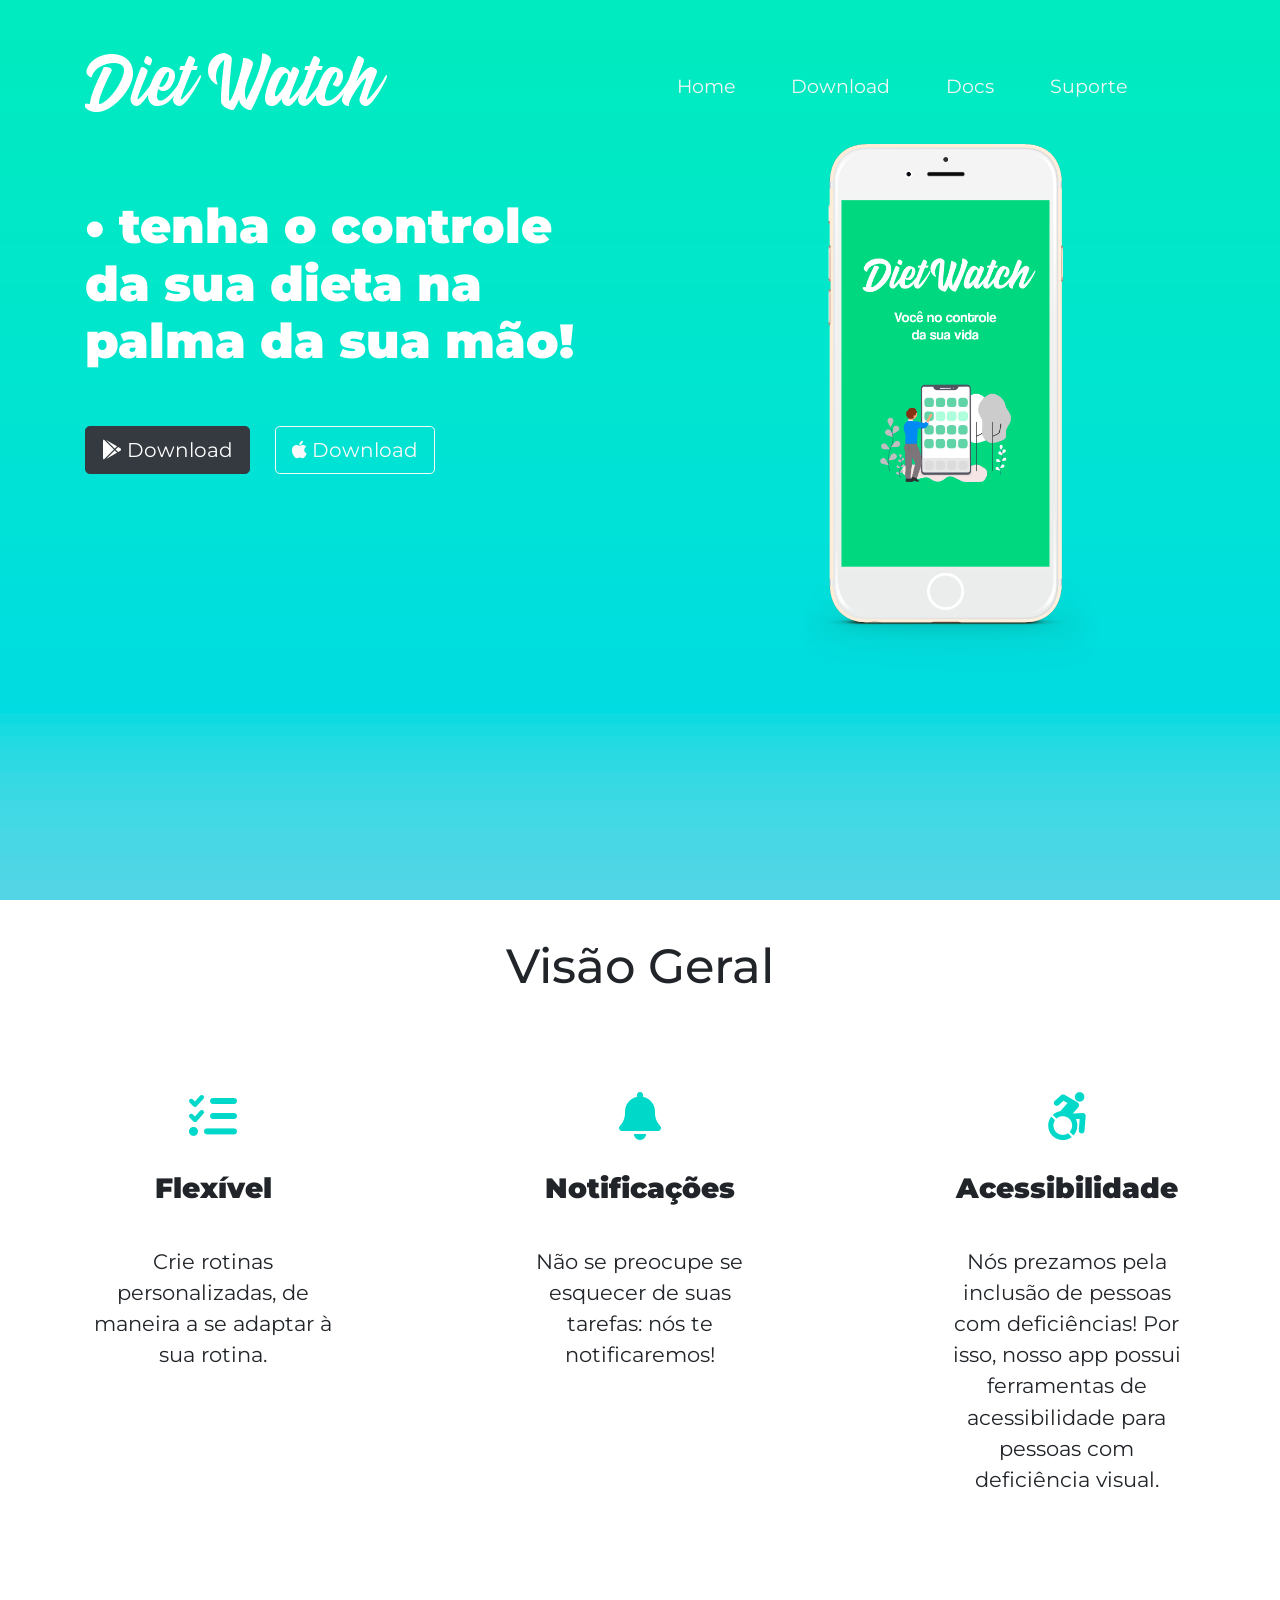
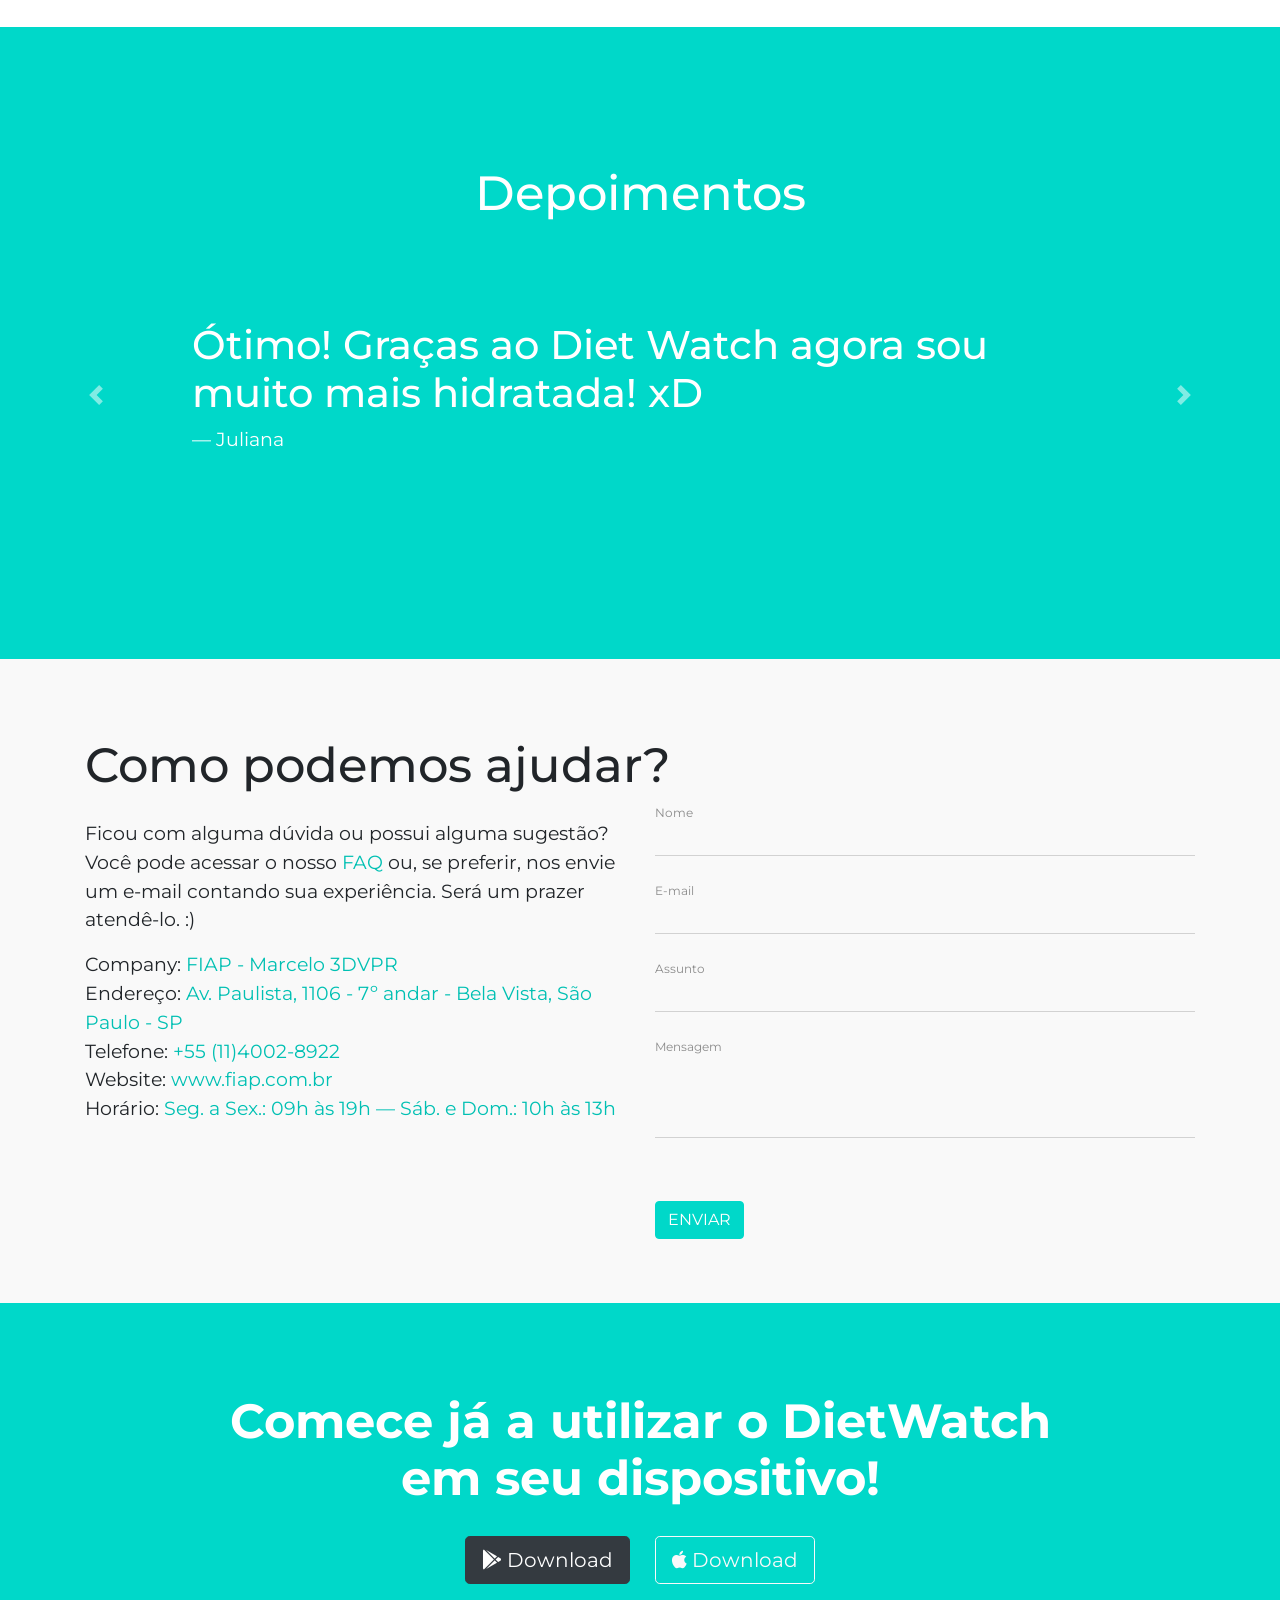
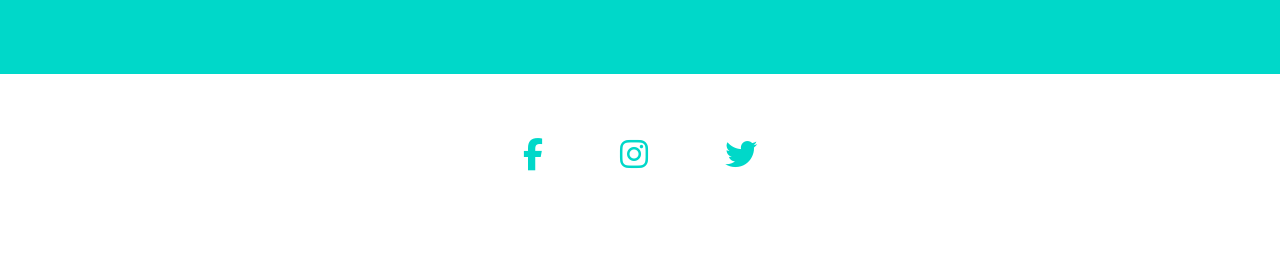
<file: index.html>
<link href="//maxcdn.bootstrapcdn.com/bootstrap/4.1.1/css/bootstrap.min.css" rel="stylesheet" id="bootstrap-css">
<script src="//maxcdn.bootstrapcdn.com/bootstrap/4.1.1/js/bootstrap.min.js"></script>
<script src="//cdnjs.cloudflare.com/ajax/libs/jquery/3.2.1/jquery.min.js"></script>

<!--##########################-->

<!DOCTYPE html>
<html lang="pt-br">
<head>

  <meta charset="UTF-8" />
  <!-- Responsive Meta Tag -->
  <meta name="viewport" content="width=device-width, initial-scale=1.0" />
  <meta http-equiv="X-UA-Compatible" content="ie=edge" />
  <!-- Favicon -->
  <link rel="icon" type="image/x-icon" href="./assets/img/favicon.png">
  <title>Diet Watch | Home</title>
  <!-- Google Font -->
  <link href="https://fonts.googleapis.com/css?family=Montserrat:400,500,900" rel="stylesheet">
  <!-- Font Awesome -->
  <link rel="stylesheet" href="https://use.fontawesome.com/releases/v5.6.3/css/all.css" integrity="sha384-UHRtZLI+pbxtHCWp1t77Bi1L4ZtiqrqD80Kn4Z8NTSRyMA2Fd33n5dQ8lWUE00s/" crossorigin="anonymous">
  <link rel="stylesheet" href="https://cdnjs.cloudflare.com/ajax/libs/font-awesome/6.1.1/css/all.min.css" integrity="sha512-KfkfwYDsLkIlwQp6LFnl8zNdLGxu9YAA1QvwINks4PhcElQSvqcyVLLD9aMhXd13uQjoXtEKNosOWaZqXgel0g==" crossorigin="anonymous" referrerpolicy="no-referrer" />
  <!-- Bootstrap CDN and external CSS -->
  <link rel="stylesheet" href="https://stackpath.bootstrapcdn.com/bootstrap/4.2.1/css/bootstrap.min.css" integrity="sha384-GJzZqFGwb1QTTN6wy59ffF1BuGJpLSa9DkKMp0DgiMDm4iYMj70gZWKYbI706tWS" crossorigin="anonymous">
  <!-- CSS -->
  <link rel="stylesheet" type="text/css" href="./assets/css/style.css">
  <!-- JS -->
  <script src="./assets/js/app.js"></script>
</head>
<body>

  <!-- Main  -->
  <section id="main">

    <div class="container">
      <!-- Navbar  -->
      <div class="menu-icon">
        <i class="fa fa-bars fa-2x"></i>
     </div>
      <nav class="navbar navbar-expand-md navbar-dark bg-transparent pt-5">
        <a href="#" class="navbar-brand logo">Diet Watch</a>

        <button class="navbar-toggler" type="button" data-toggle="collapse" data-target="#navbarNav" aria-controls="navbarNav" aria-expanded="false" aria-label="toggle navigation">
          <span class="navbar-toggler-icon"></span>
        </button>

        <div class="collapse navbar-collapse" id="navbarNav">
          <ul class="navbar-nav ml-auto">
            <li class="nav-item">
              <a href="#main" class="nav-link">Home</a>
            </li>
            <li class="nav-item">
              <a href="#cta" class="nav-link">Download</a>
            </li>
            <li class="nav-item">
              <a href="/docs" class="nav-link">Docs</a>
            </li>
            <li class="nav-item">
              <a href="#support" class="nav-link">Suporte</a>
            </li>
          </ul>
        </div>

      </nav>
    </div>

    <div class="container">
      <div class="row header-main">

        <div class="col-md-6">
          <h1 class="header-info"> • tenha o controle da sua dieta na palma da sua mão!</h1>
          <button class="btn btn-dark btn-lg btn-space"><i class="fa-brands fa-google-play"></i></i> Download</button>
          <button class="btn btn-outline-light btn-lg btn-space"><i class="fa-brands fa-apple"></i> Download</button>
        </div>

        <div class="col-md-6 text-center">
          <img src="./assets/img/phone-mock.png" class="ml-5 iphone-mock" width= "300" alt="Phone-Image">
        </div>

      </div>
    </div>

  </section>

  <!-- Overview Section -->
  <section id="overview">
    <h2 class="text-center section-title">Visão Geral</h2>

    <div class="container-fluid">
      <div class="row overview-row">

        <div class="col-md-4 text-center">
          <i class="fa-solid fa-list-check overview-icon"></i>
          <h3 class="overview-header">Flexível</h3>
          <p class="info-width mx-auto">Crie rotinas personalizadas, de maneira a se adaptar à sua rotina.</p>
        </div>

        <div class="col-md-4 text-center">
          <i class="fa-solid fa-bell overview-icon"></i>
          <h3 class="overview-header">Notificações</h3>
          <p class="info-width mx-auto">Não se preocupe se esquecer de suas tarefas: nós te notificaremos!</p>
        </div>

        <div class="col-md-4 text-center">
          <i class="fa-brands fa-accessible-icon overview-icon"></i>
          <h3 class="overview-header">Acessibilidade</h3>
          <p class="info-width mx-auto">Nós prezamos pela inclusão de pessoas com deficiências! Por isso, nosso app possui ferramentas de acessibilidade para pessoas com deficiência visual.</p>
        </div>

      </div>
    </div>
  </section>

  <!-- Testimonial Section -->
  <section id="testimonials">
    <h2 class="text-center text-white section-title">Depoimentos</h2>

    <div class="container-fluid">
      <div class="row">

        <!-- Carousel -->
        <div id="myCarousel" class="carousel slide" data-ride="carousel">
          <!-- Slideshow -->
          <div class="carousel-inner">

            <div class="carousel-item active">
              <h3 class="text-white">Ótimo! Graças ao Diet Watch agora sou muito mais hidratada! xD</h3>
              <p class="text-white">— Juliana</p>
            </div>

            <div class="carousel-item">
              <h3 class="text-white">Muito bom. Minha nutricionista me recomendou o app para que possamos acompanhar minhas refeições.</h3>
              <p class="text-white">— João</p>
            </div>

            <div class="carousel-item">
              <h3 class="text-white">Recomendo o app! Agora, finalmente consigo manter minha dieta em dia.</h3>
              <p class="text-white">— Lídia</p>
            </div>

          </div>

          <!-- Controles carousel - direita/esquerda -->
          <a class="carousel-control-prev" href="#myCarousel" role="button" data-slide="prev">
            <span class="carousel-control-prev-icon" aria-hidden="true"></span>
            <span class="sr-only">Anterior</span>
          </a>
          <a class="carousel-control-next" href="#myCarousel" role="button" data-slide="next">
            <span class="carousel-control-next-icon" aria-hidden="true"></span>
            <span class="sr-only">Proximo</span>
          </a>
        </div>
        
      </div>
    </div>

  </section>

<!-- Suporte -->
<div id="support"></div>
<section class="Material-contact-section section-padding section-dark">
  <div class="container">
      <div class="row">
          <!-- Section Titile -->
          <div class="col-md-12 wow animated fadeInLeft" data-wow-delay=".2s">
              <h1 class="section-title">Como podemos ajudar?</h1>
          </div>
      </div>
      <div class="row">
          <!-- Section Titile -->
          <div class="col-md-6 mt-3 contact-widget-section2 wow animated fadeInLeft" data-wow-delay=".2s">
            <p>Ficou com alguma dúvida ou possui alguma sugestão? Você pode acessar o nosso <a href="./404.html" class="faq">FAQ</a> ou, se preferir, nos envie um e-mail contando sua experiência. Será um prazer atendê-lo. :)</p>

            <div class="find-widget">
             Company:  <a target="_blank" href="https://www.fiap.com.br/">FIAP - Marcelo 3DVPR</a>
            </div>
            <div class="find-widget">
             Endereço: <a target="_blank" href="https://www.google.com/maps/dir//uninove+vila+prudente/data=!4m6!4m5!1m1!4e2!1m2!1m1!1s0x94ce5c1371effd07:0x6d071c630bdd4f16?sa=X&ved=2ahUKEwi78fn90rz0AhVDpZUCHbC-DAMQ9Rd6BAhqEAU" target="_blank">Av. Paulista, 1106 - 7º andar - Bela Vista, São Paulo - SP</a>
            </div>
            <div class="find-widget">
              Telefone:  <a href="#">+55 (11)4002-8922</a>
            </div>
            
            <div class="find-widget">
              Website:  <a target="_blank" href="https://www.fiap.com.br/">www.fiap.com.br</a>
            </div>
            <div class="find-widget">
               Horário: <a href="#support">Seg. a Sex.: 09h às 19h — Sáb. e Dom.: 10h às 13h</a>
            </div>
          </div>

          <!-- Formulário de contato -->
          <div class="col-md-6 wow animated fadeInRight" data-wow-delay=".2s">
              <form class="shake" role="form" method="post" id="contactForm" name="contact-form" data-toggle="validator">
                  <!-- Nome -->
                  <div class="form-group label-floating">
                    <label class="control-label" for="name">Nome</label>
                    <input class="form-control" id="name" type="text" name="name" required data-error="Please enter your name">
                    <div class="help-block with-errors"></div>
                  </div>
                  <!-- Email -->
                  <div class="form-group label-floating">
                    <label class="control-label" for="email">E-mail</label>
                    <input class="form-control" id="email" type="email" name="email" required data-error="Please enter your Email">
                    <div class="help-block with-errors"></div>
                  </div>
                  <!-- Assunto -->
                  <div class="form-group label-floating">
                    <label class="control-label">Assunto</label>
                    <input class="form-control" id="msg_subject" type="text" name="subject" required data-error="Please enter your message subject">
                    <div class="help-block with-errors"></div>
                  </div>
                  <!-- Mensagem -->
                  <div class="form-group label-floating">
                      <label for="message" class="control-label">Mensagem</label>
                      <textarea class="form-control" rows="3" id="message" name="message" required data-error="Write your message"></textarea>
                      <div class="help-block with-errors"></div>
                  </div>
                  <!-- Form Submit -->
                  <div class="form-submit mt-5">
                    <div class="text-center text-md-left">
                      <a class="btn btn-primary" style="background-color: #00D8C9;border-color: #00D8C9 ;color: white; text-transform: uppercase;" onclick="document.getElementById('contact-form').submit();">Enviar</a>
                  </div>
                      <div id="msgSubmit" class="h3 text-center hidden"></div>
                      <div class="clearfix"></div>
                  </div>
              </form>
          </div>
      </div>
  </div>
</section>

  <!--Chamada -->
  <section id="cta">
    <h1 class="text-center cta-text">Comece já a utilizar o DietWatch em seu dispositivo!</h1>
    <div class="btn-section text-center">
      <button class="btn btn-dark btn-lg btn-space"><i class="fa-brands fa-google-play"></i> Download</button>
      <button class="btn btn-outline-light btn-lg btn-space"><i class="fa-brands fa-apple"></i> Download</button>
    </div>
  </section>

  <!-- Footer -->
  <section id="footer" class="d-flex justify-content-center">
    <i class="fab fa-facebook-f footer-icon"></i>
    <i class="fab fa-instagram footer-icon"></i>
    <i class="fab fa-twitter footer-icon"></i>
  </section>


  <!-- Bootstrap's Javascript -->
  <script src="https://code.jquery.com/jquery-3.3.1.slim.min.js" integrity="sha384-q8i/X+965DzO0rT7abK41JStQIAqVgRVzpbzo5smXKp4YfRvH+8abtTE1Pi6jizo" crossorigin="anonymous"></script>
  <script src="https://cdnjs.cloudflare.com/ajax/libs/popper.js/1.14.6/umd/popper.min.js" integrity="sha384-wHAiFfRlMFy6i5SRaxvfOCifBUQy1xHdJ/yoi7FRNXMRBu5WHdZYu1hA6ZOblgut" crossorigin="anonymous"></script>
  <script src="https://stackpath.bootstrapcdn.com/bootstrap/4.2.1/js/bootstrap.min.js" integrity="sha384-B0UglyR+jN6CkvvICOB2joaf5I4l3gm9GU6Hc1og6Ls7i6U/mkkaduKaBhlAXv9k" crossorigin="anonymous"></script>

  <style>
    footer{
      display: flex;
      margin-left: 42%;
    }
  </style>
  <script>
    $(document).ready(function(){
        $(".dropdown").hover(function(){
            var dropdownMenu = $(this).children(".dropdown-menu");
            if(dropdownMenu.is(":visible")){
                dropdownMenu.parent().toggleClass("open");
            }
        });
    });     
    </script>
</body>
</html>
</file>
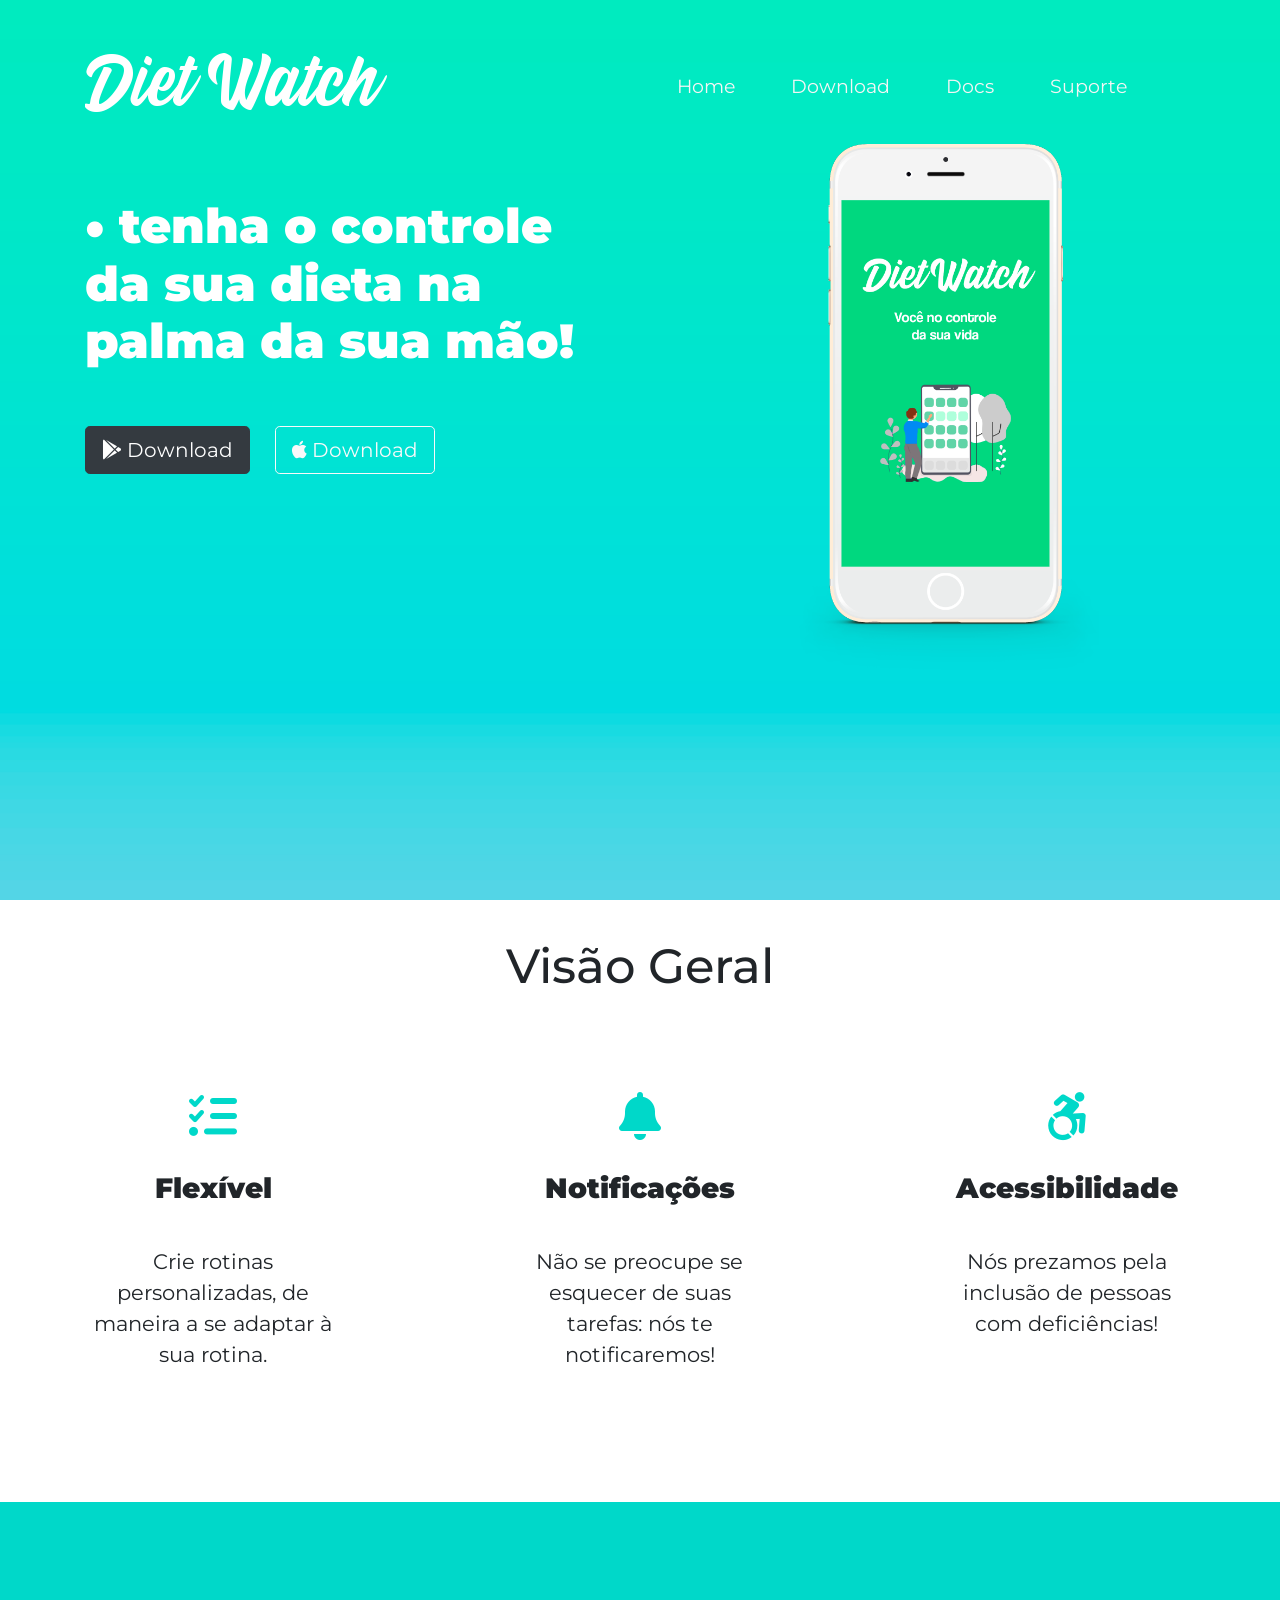
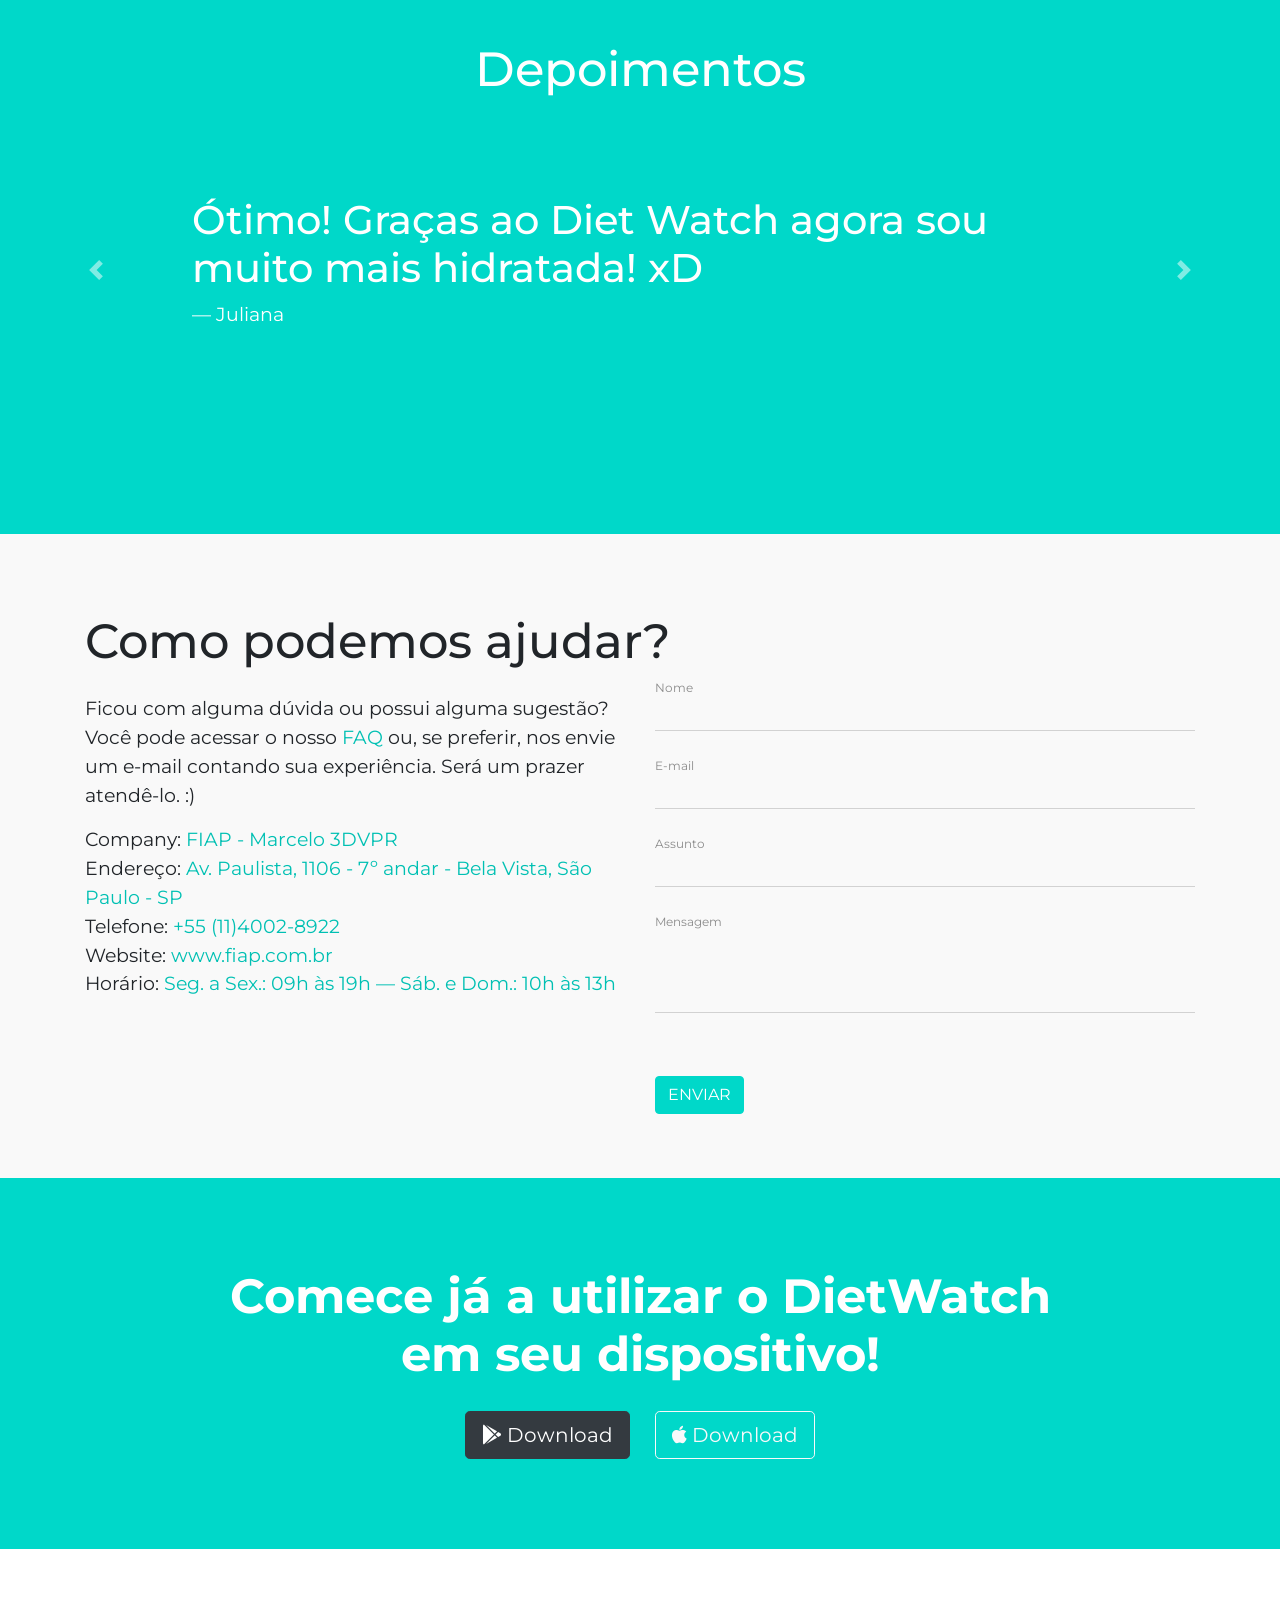
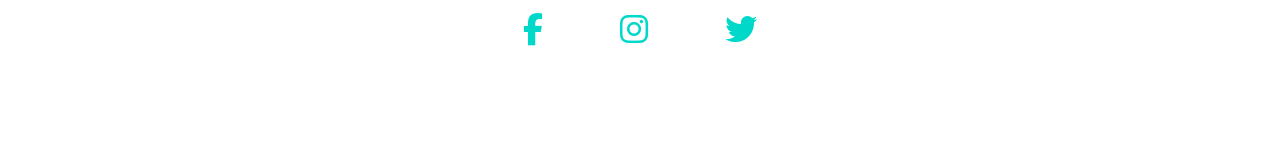
<file: src/index.html>
<link href="//maxcdn.bootstrapcdn.com/bootstrap/4.1.1/css/bootstrap.min.css" rel="stylesheet" id="bootstrap-css">
<script src="//maxcdn.bootstrapcdn.com/bootstrap/4.1.1/js/bootstrap.min.js"></script>
<script src="//cdnjs.cloudflare.com/ajax/libs/jquery/3.2.1/jquery.min.js"></script>

<!--##########################-->

<!DOCTYPE html>
<html lang="pt-br">
<head>

  <meta charset="UTF-8" />
  <!-- Responsive Meta Tag -->
  <meta name="viewport" content="width=device-width, initial-scale=1.0" />
  <meta http-equiv="X-UA-Compatible" content="ie=edge" />
  <!-- Favicon -->
  <link rel="icon" type="image/x-icon" href="./assets/img/favicon.png">
  <title>Diet Watch | Home</title>
  <!-- Google Font -->
  <link href="https://fonts.googleapis.com/css?family=Montserrat:400,500,900" rel="stylesheet">
  <!-- Font Awesome -->
  <link rel="stylesheet" href="https://use.fontawesome.com/releases/v5.6.3/css/all.css" integrity="sha384-UHRtZLI+pbxtHCWp1t77Bi1L4ZtiqrqD80Kn4Z8NTSRyMA2Fd33n5dQ8lWUE00s/" crossorigin="anonymous">
  <link rel="stylesheet" href="https://cdnjs.cloudflare.com/ajax/libs/font-awesome/6.1.1/css/all.min.css" integrity="sha512-KfkfwYDsLkIlwQp6LFnl8zNdLGxu9YAA1QvwINks4PhcElQSvqcyVLLD9aMhXd13uQjoXtEKNosOWaZqXgel0g==" crossorigin="anonymous" referrerpolicy="no-referrer" />
  <!-- Bootstrap CDN and external CSS -->
  <link rel="stylesheet" href="https://stackpath.bootstrapcdn.com/bootstrap/4.2.1/css/bootstrap.min.css" integrity="sha384-GJzZqFGwb1QTTN6wy59ffF1BuGJpLSa9DkKMp0DgiMDm4iYMj70gZWKYbI706tWS" crossorigin="anonymous">
  <!-- CSS -->
  <link rel="stylesheet" type="text/css" href="./assets/css/style.css">
  <!-- JS -->
  <script src="./assets/js/app.js"></script>
</head>
<body>

  <!-- Main  -->
  <section id="main">

    <div class="container">
      <!-- Navbar  -->
      <div class="menu-icon">
        <i class="fa fa-bars fa-2x"></i>
     </div>
      <nav class="navbar navbar-expand-md navbar-dark bg-transparent pt-5">
        <a href="#" class="navbar-brand logo">Diet Watch</a>

        <button class="navbar-toggler" type="button" data-toggle="collapse" data-target="#navbarNav" aria-controls="navbarNav" aria-expanded="false" aria-label="toggle navigation">
          <span class="navbar-toggler-icon"></span>
        </button>

        <div class="collapse navbar-collapse" id="navbarNav">
          <ul class="navbar-nav ml-auto">
            <li class="nav-item">
              <a href="#main" class="nav-link">Home</a>
            </li>
            <li class="nav-item">
              <a href="#cta" class="nav-link">Download</a>
            </li>
            <li class="nav-item">
              <a href="/docs" class="nav-link">Docs</a>
            </li>
            <li class="nav-item">
              <a href="#support" class="nav-link">Suporte</a>
            </li>
          </ul>
        </div>

      </nav>
    </div>

    <div class="container">
      <div class="row header-main">

        <div class="col-md-6">
          <h1 class="header-info"> • tenha o controle da sua dieta na palma da sua mão!</h1>
          <button class="btn btn-dark btn-lg btn-space"><i class="fa-brands fa-google-play"></i></i> Download</button>
          <button class="btn btn-outline-light btn-lg btn-space"><i class="fa-brands fa-apple"></i> Download</button>
        </div>

        <div class="col-md-6 text-center">
          <img src="./assets/img/phone-mock.png" class="ml-5 iphone-mock" width= "300" alt="Phone-Image">
        </div>

      </div>
    </div>

  </section>

  <!-- Overview Section -->
  <section id="overview">
    <h2 class="text-center section-title">Visão Geral</h2>

    <div class="container-fluid">
      <div class="row overview-row">

        <div class="col-md-4 text-center">
          <i class="fa-solid fa-list-check overview-icon"></i>
          <h3 class="overview-header">Flexível</h3>
          <p class="info-width mx-auto">Crie rotinas personalizadas, de maneira a se adaptar à sua rotina.</p>
        </div>

        <div class="col-md-4 text-center">
          <i class="fa-solid fa-bell overview-icon"></i>
          <h3 class="overview-header">Notificações</h3>
          <p class="info-width mx-auto">Não se preocupe se esquecer de suas tarefas: nós te notificaremos!</p>
        </div>

        <div class="col-md-4 text-center">
          <i class="fa-brands fa-accessible-icon overview-icon"></i>
          <h3 class="overview-header">Acessibilidade</h3>
          <p class="info-width mx-auto">Nós prezamos pela inclusão de pessoas com deficiências!</p>
        </div>

      </div>
    </div>
  </section>

  <!-- Testimonial Section -->
  <section id="testimonials">
    <h2 class="text-center text-white section-title">Depoimentos</h2>

    <div class="container-fluid">
      <div class="row">

        <!-- Carousel -->
        <div id="myCarousel" class="carousel slide" data-ride="carousel">
          <!-- Slideshow -->
          <div class="carousel-inner">

            <div class="carousel-item active">
              <h3 class="text-white">Ótimo! Graças ao Diet Watch agora sou muito mais hidratada! xD</h3>
              <p class="text-white">— Juliana</p>
            </div>

            <div class="carousel-item">
              <h3 class="text-white">Muito bom. Minha nutricionista me recomendou o app para que possamos acompanhar minhas refeições.</h3>
              <p class="text-white">— João</p>
            </div>

            <div class="carousel-item">
              <h3 class="text-white">Recomendo o app! Agora, finalmente consigo manter minha dieta em dia.</h3>
              <p class="text-white">— Lídia</p>
            </div>

          </div>

          <!-- Controles carousel - direita/esquerda -->
          <a class="carousel-control-prev" href="#myCarousel" role="button" data-slide="prev">
            <span class="carousel-control-prev-icon" aria-hidden="true"></span>
            <span class="sr-only">Anterior</span>
          </a>
          <a class="carousel-control-next" href="#myCarousel" role="button" data-slide="next">
            <span class="carousel-control-next-icon" aria-hidden="true"></span>
            <span class="sr-only">Proximo</span>
          </a>
        </div>
        
      </div>
    </div>

  </section>

<!-- Suporte -->
<div id="support"></div>
<section class="Material-contact-section section-padding section-dark">
  <div class="container">
      <div class="row">
          <!-- Section Titile -->
          <div class="col-md-12 wow animated fadeInLeft" data-wow-delay=".2s">
              <h1 class="section-title">Como podemos ajudar?</h1>
          </div>
      </div>
      <div class="row">
          <!-- Section Titile -->
          <div class="col-md-6 mt-3 contact-widget-section2 wow animated fadeInLeft" data-wow-delay=".2s">
            <p>Ficou com alguma dúvida ou possui alguma sugestão? Você pode acessar o nosso <a href="/faq" class="faq">FAQ</a> ou, se preferir, nos envie um e-mail contando sua experiência. Será um prazer atendê-lo. :)</p>

            <div class="find-widget">
             Company:  <a target="_blank" href="https://www.fiap.com.br/">FIAP - Marcelo 3DVPR</a>
            </div>
            <div class="find-widget">
             Endereço: <a target="_blank" href="https://www.google.com/maps/dir//uninove+vila+prudente/data=!4m6!4m5!1m1!4e2!1m2!1m1!1s0x94ce5c1371effd07:0x6d071c630bdd4f16?sa=X&ved=2ahUKEwi78fn90rz0AhVDpZUCHbC-DAMQ9Rd6BAhqEAU" target="_blank">Av. Paulista, 1106 - 7º andar - Bela Vista, São Paulo - SP</a>
            </div>
            <div class="find-widget">
              Telefone:  <a href="#">+55 (11)4002-8922</a>
            </div>
            
            <div class="find-widget">
              Website:  <a target="_blank" href="https://www.fiap.com.br/">www.fiap.com.br</a>
            </div>
            <div class="find-widget">
               Horário: <a href="#support">Seg. a Sex.: 09h às 19h — Sáb. e Dom.: 10h às 13h</a>
            </div>
          </div>

          <!-- Formulário de contato -->
          <div class="col-md-6 wow animated fadeInRight" data-wow-delay=".2s">
              <form class="shake" role="form" method="post" id="contactForm" name="contact-form" data-toggle="validator">
                  <!-- Nome -->
                  <div class="form-group label-floating">
                    <label class="control-label" for="name">Nome</label>
                    <input class="form-control" id="name" type="text" name="name" required data-error="Please enter your name">
                    <div class="help-block with-errors"></div>
                  </div>
                  <!-- Email -->
                  <div class="form-group label-floating">
                    <label class="control-label" for="email">E-mail</label>
                    <input class="form-control" id="email" type="email" name="email" required data-error="Please enter your Email">
                    <div class="help-block with-errors"></div>
                  </div>
                  <!-- Assunto -->
                  <div class="form-group label-floating">
                    <label class="control-label">Assunto</label>
                    <input class="form-control" id="msg_subject" type="text" name="subject" required data-error="Please enter your message subject">
                    <div class="help-block with-errors"></div>
                  </div>
                  <!-- Mensagem -->
                  <div class="form-group label-floating">
                      <label for="message" class="control-label">Mensagem</label>
                      <textarea class="form-control" rows="3" id="message" name="message" required data-error="Write your message"></textarea>
                      <div class="help-block with-errors"></div>
                  </div>
                  <!-- Form Submit -->
                  <div class="form-submit mt-5">
                    <div class="text-center text-md-left">
                      <a class="btn btn-primary" style="background-color: #00D8C9;border-color: #00D8C9 ;color: white; text-transform: uppercase;" onclick="document.getElementById('contact-form').submit();">Enviar</a>
                  </div>
                      <div id="msgSubmit" class="h3 text-center hidden"></div>
                      <div class="clearfix"></div>
                  </div>
              </form>
          </div>
      </div>
  </div>
</section>

  <!--Chamada -->
  <section id="cta">
    <h1 class="text-center cta-text">Comece já a utilizar o DietWatch em seu dispositivo!</h1>
    <div class="btn-section text-center">
      <button class="btn btn-dark btn-lg btn-space"><i class="fa-brands fa-google-play"></i> Download</button>
      <button class="btn btn-outline-light btn-lg btn-space"><i class="fa-brands fa-apple"></i> Download</button>
    </div>
  </section>

  <!-- Footer -->
  <section id="footer" class="d-flex justify-content-center">
    <i class="fab fa-facebook-f footer-icon"></i>
    <i class="fab fa-instagram footer-icon"></i>
    <i class="fab fa-twitter footer-icon"></i>
  </section>


  <!-- Bootstrap's Javascript -->
  <script src="https://code.jquery.com/jquery-3.3.1.slim.min.js" integrity="sha384-q8i/X+965DzO0rT7abK41JStQIAqVgRVzpbzo5smXKp4YfRvH+8abtTE1Pi6jizo" crossorigin="anonymous"></script>
  <script src="https://cdnjs.cloudflare.com/ajax/libs/popper.js/1.14.6/umd/popper.min.js" integrity="sha384-wHAiFfRlMFy6i5SRaxvfOCifBUQy1xHdJ/yoi7FRNXMRBu5WHdZYu1hA6ZOblgut" crossorigin="anonymous"></script>
  <script src="https://stackpath.bootstrapcdn.com/bootstrap/4.2.1/js/bootstrap.min.js" integrity="sha384-B0UglyR+jN6CkvvICOB2joaf5I4l3gm9GU6Hc1og6Ls7i6U/mkkaduKaBhlAXv9k" crossorigin="anonymous"></script>

  <style>
    footer{
      display: flex;
      margin-left: 42%;
    }
  </style>
  <script>
    $(document).ready(function(){
        $(".dropdown").hover(function(){
            var dropdownMenu = $(this).children(".dropdown-menu");
            if(dropdownMenu.is(":visible")){
                dropdownMenu.parent().toggleClass("open");
            }
        });
    });     
    </script>
</body>
</html>
</file>
<file: assets/css/style.css>
@import url("https://fonts.googleapis.com/css?family=Rubik:500,700|Roboto:400,600");
@import url('https://fonts.googleapis.com/css2?family=Ubuntu:wght@700&display=swap');
@font-face {
    font-family: "Calling Heart";
    src: url("./fonts/Calling\ Heart.ttf");
}

body {
	font-family: 'Montserrat', sans-serif;
	font-size: 1.2rem;
}

/* For all section's title */
.section-title {
    padding-top: 3%;
	font-size: 3rem;
    font-family: 'Montserrat' !important;
}

/* Navigation */
.logo {
	font-family: 'Calling Heart', sans-serif;
	font-weight: 500;
	font-size: 5rem;
}

/*----------------------------------------*/
nav {
	position: fixed;
	width: 100%;
	line-height: 60px;
}

.navbar {
	line-height: 60px;
	list-style: none;
	background: rgba(0, 0, 0, 0);
	overflow: hidden;
	color: #fff;
	padding: 0;
	text-align: right;
	margin: 0;
	padding-right: 40px;
	transition: 1s;
}

.menu-icon {
	line-height: 60px;
	width: 100%;
	background: #000;
	text-align: right;
	box-sizing: border-box;
	padding: 15px 24px;
	cursor: pointer;
	color: #fff;
	display: none;
}

/*----------------------------------------*/

.nav-item {
	margin: 0 20px;
}

.nav-link{
    color: rgb(245, 245, 245) !important;
}

.nav-link:hover{
    color: rgb(255, 255, 255) !important;
}

/* Main Section */
#main {
	background: url("./../img/bg-image.png");
	background-size: cover;
	height: 100vh;
}
.header-main {
	margin-top: 20px;
}
.header-info {
	font-weight: 900;
	font-size: 3rem;
	color: #fff;
    padding-top: 10%;
    padding-bottom: 5%;
}
.btn-outline-light {
	margin-left: 20px;
}
.btn-space {
	margin-top: 20px;
}

/* Overview */
.info-width {
	width: 60%;
	font-size: 1.3rem;
}
.overview-icon {
	font-size: 3rem;
	color: #00D8C9;
}
.overview-row {
	margin-top: 5rem;
}
.overview-header {
	font-weight: 900;
}
.overview-icon, .overview-header, .info-width {
	padding: 1rem 0;
}

/* Testimonials */
#testimonials {
	background-color: #00D8C9;
	margin-top: 100px;
	padding: 100px 0;
}
.carousel-item {
	padding: 7% 15%;
}
.carousel-item h3 {
	font-size: 2.5rem;
}

/* Pricing */
#pricing {
	margin-top: 100px;
	padding: 100px 0;
}
.pricing-title {
	margin-bottom: 100px;
}
.card {
	box-shadow: 0px 3px 63px -12px rgba(0, 0, 0, 0.75);
	border-color: #5a34fc;
	border-radius: 10px;
}
.card-body {
	padding: 7% 0;
}
.pricing-text {
	color: #5a34fc;
	font-size: 2rem;
	font-weight: bold;
	padding: 5% 0%;
}
.btn-block {
	font-size: 1.5rem;
}

/* Call To Action */
#cta {
	background-color: #00D8C9;
	padding: 7% 15%;
}
.cta-text {
	font-weight: bold;
	font-size: 3rem;
	color: #fff;
}

/* Footer */
#footer {
	height: 200px;
}
.footer-icon {
	font-size: 2rem;
	color: #00D8C9;
	padding: 5% 3%;
}

/* Media Queries */
@media only screen and (max-width: 768px) {

	.iphone-mock {
		display: none;
	}
	.card {
		margin: 20px 0;
	}
	.header-info {
		font-size: 2rem;
	}
	.btn-outline-light {
		margin-left: 0px;
	}
	#footer {
		height: 70px;
	}

}

a {
	color: #00c0b3;
}

a:hover{
	color: #009b90;
}

a.faq:hover{
	color: #009b90;
	text-decoration: none;
}


/*=======================================================================*/

/* CONTATO */

.section-padding {
    padding: 45px 0;
}
.section-dark {
    background-color: #f9f9f9;
    z-index: -2;
}
.form-control,
.form-group .form-control {
    border: 0;
    background-image: -webkit-gradient(linear, left top, left bottom, from(#009688), to(#009688)), -webkit-gradient(linear, left top, left bottom, from(#D2D2D2), to(#D2D2D2));
    background-image: -webkit-linear-gradient(#009688, #009688), -webkit-linear-gradient(#D2D2D2, #D2D2D2);
    background-image: -o-linear-gradient(#009688, #009688), -o-linear-gradient(#D2D2D2, #D2D2D2);
    background-image: linear-gradient(#009688, #009688), linear-gradient(#D2D2D2, #D2D2D2);
    -webkit-background-size: 0 2px, 100% 1px;
    background-size: 0 2px, 100% 1px;
    background-repeat: no-repeat;
    background-position: center bottom, center -webkit-calc(100% - 1px);
    background-position: center bottom, center calc(100% - 1px);
    background-color: rgba(0, 0, 0, 0);
    -webkit-transition: background 0s ease-out;
    -o-transition: background 0s ease-out;
    transition: background 0s ease-out;
    float: none;
    -webkit-box-shadow: none;
    box-shadow: none;
    border-radius: 0
}

.form-control::-moz-placeholder,
.form-group .form-control::-moz-placeholder {
    color: #BDBDBD;
    font-weight: 400
}

.form-control:-ms-input-placeholder,
.form-group .form-control:-ms-input-placeholder {
    color: #BDBDBD;
    font-weight: 400
}

.form-control::-webkit-input-placeholder,
.form-group .form-control::-webkit-input-placeholder {
    color: #BDBDBD;
    font-weight: 400
}

.form-control[disabled],
.form-control[readonly],
.form-group .form-control[disabled],
.form-group .form-control[readonly],
fieldset[disabled] .form-control,
fieldset[disabled] .form-group .form-control {
    background-color: rgba(0, 0, 0, 0)
}

.form-control[disabled],
.form-group .form-control[disabled],
fieldset[disabled] .form-control,
fieldset[disabled] .form-group .form-control {
    background-image: none;
    border-bottom: 1px dotted #D2D2D2
}

.form-group {
    position: relative
}

.form-group.label-floating label.control-label,
.form-group.label-placeholder label.control-label,
.form-group.label-static label.control-label {
    position: absolute;
    pointer-events: none;
    -webkit-transition: .3s ease all;
    -o-transition: .3s ease all;
    transition: .3s ease all
}

.form-group.label-floating label.control-label {
    will-change: left, top, contents
}

.form-group.label-placeholder:not(.is-empty) label.control-label {
    display: none
}

.form-group .help-block {
    position: absolute;
    display: none
}

.form-group.is-focused .form-control {
    outline: 0;
    background-image: -webkit-gradient(linear, left top, left bottom, from(#009688), to(#009688)), -webkit-gradient(linear, left top, left bottom, from(#D2D2D2), to(#D2D2D2));
    background-image: -webkit-linear-gradient(#009688, #009688), -webkit-linear-gradient(#D2D2D2, #D2D2D2);
    background-image: -o-linear-gradient(#009688, #009688), -o-linear-gradient(#D2D2D2, #D2D2D2);
    background-image: linear-gradient(#009688, #009688), linear-gradient(#D2D2D2, #D2D2D2);
    -webkit-background-size: 100% 2px, 100% 1px;
    background-size: 100% 2px, 100% 1px;
    -webkit-box-shadow: none;
    box-shadow: none;
    -webkit-transition-duration: .3s;
    -o-transition-duration: .3s;
    transition-duration: .3s
}

.form-group.is-focused .form-control .material-input:after {
    background-color: #009688
}

.form-group.is-focused label,
.form-group.is-focused label.control-label {
    color: #009688
}

.form-group.is-focused.label-placeholder label,
.form-group.is-focused.label-placeholder label.control-label {
    color: #BDBDBD
}

.form-group.is-focused .help-block {
    display: block
}

.form-group.has-warning .form-control {
    -webkit-box-shadow: none;
    box-shadow: none
}

.form-group.has-warning.is-focused .form-control {
    background-image: -webkit-gradient(linear, left top, left bottom, from(#ff5722), to(#ff5722)), -webkit-gradient(linear, left top, left bottom, from(#D2D2D2), to(#D2D2D2));
    background-image: -webkit-linear-gradient(#ff5722, #ff5722), -webkit-linear-gradient(#D2D2D2, #D2D2D2);
    background-image: -o-linear-gradient(#ff5722, #ff5722), -o-linear-gradient(#D2D2D2, #D2D2D2);
    background-image: linear-gradient(#ff5722, #ff5722), linear-gradient(#D2D2D2, #D2D2D2)
}

.form-group.has-warning .help-block,
.form-group.has-warning label.control-label {
    color: #ff5722
}

.form-group.has-error .form-control {
    -webkit-box-shadow: none;
    box-shadow: none
}

.form-group.has-error .help-block,
.form-group.has-error label.control-label {
    color: #f44336
}

.form-group.has-success .form-control {
    -webkit-box-shadow: none;
    box-shadow: none
}

.form-group.has-success.is-focused .form-control {
    background-image: -webkit-gradient(linear, left top, left bottom, from(#4caf50), to(#4caf50)), -webkit-gradient(linear, left top, left bottom, from(#D2D2D2), to(#D2D2D2));
    background-image: -webkit-linear-gradient(#4caf50, #4caf50), -webkit-linear-gradient(#D2D2D2, #D2D2D2);
    background-image: -o-linear-gradient(#4caf50, #4caf50), -o-linear-gradient(#D2D2D2, #D2D2D2);
    background-image: linear-gradient(#4caf50, #4caf50), linear-gradient(#D2D2D2, #D2D2D2)
}

.form-group.has-success .help-block,
.form-group.has-success label.control-label {
    color: #4caf50
}

.form-group.has-info .form-control {
    -webkit-box-shadow: none;
    box-shadow: none
}

.form-group.has-info.is-focused .form-control {
    background-image: -webkit-gradient(linear, left top, left bottom, from(#03a9f4), to(#03a9f4)), -webkit-gradient(linear, left top, left bottom, from(#D2D2D2), to(#D2D2D2));
    background-image: -webkit-linear-gradient(#03a9f4, #03a9f4), -webkit-linear-gradient(#D2D2D2, #D2D2D2);
    background-image: -o-linear-gradient(#03a9f4, #03a9f4), -o-linear-gradient(#D2D2D2, #D2D2D2);
    background-image: linear-gradient(#03a9f4, #03a9f4), linear-gradient(#D2D2D2, #D2D2D2)
}

.form-group.has-info .help-block,
.form-group.has-info label.control-label {
    color: #03a9f4
}

.form-group textarea {
    resize: none
}

.form-group textarea~.form-control-highlight {
    margin-top: -11px
}

.form-group select {
    -webkit-appearance: none;
    -moz-appearance: none;
    appearance: none
}

.form-group select~.material-input:after {
    display: none
}

.form-control {
    margin-bottom: 7px
}

.form-control::-moz-placeholder {
    font-size: 16px;
    line-height: 1.42857143;
    color: #BDBDBD;
    font-weight: 400
}

.form-control:-ms-input-placeholder {
    font-size: 16px;
    line-height: 1.42857143;
    color: #BDBDBD;
    font-weight: 400
}

.form-control::-webkit-input-placeholder {
    font-size: 16px;
    line-height: 1.42857143;
    color: #BDBDBD;
    font-weight: 400
}
.checkbox label,
.radio label,
label {
    font-size: 16px;
    line-height: 1.42857143;
    color: #BDBDBD;
    font-weight: 400
}

label.control-label {
    font-size: 12px;
    line-height: 1.07142857;
    font-weight: 400;
    margin: 16px 0 0 0
}

.help-block {
    margin-top: 0;
    font-size: 12px
}

.form-group {
    padding-bottom: 7px;
    margin: 28px 0 0 0
}

.form-group .form-control {
    margin-bottom: 7px
}

.form-group .form-control::-moz-placeholder {
    font-size: 16px;
    line-height: 1.42857143;
    color: #BDBDBD;
    font-weight: 400
}

.form-group .form-control:-ms-input-placeholder {
    font-size: 16px;
    line-height: 1.42857143;
    color: #BDBDBD;
    font-weight: 400
}

.form-group .form-control::-webkit-input-placeholder {
    font-size: 16px;
    line-height: 1.42857143;
    color: #BDBDBD;
    font-weight: 400
}

.form-group .checkbox label,
.form-group .radio label,
.form-group label {
    font-size: 16px;
    line-height: 1.42857143;
    color: #BDBDBD;
    font-weight: 400
}

.form-group label.control-label {
    font-size: 12px;
    line-height: 1.07142857;
    font-weight: 400;
    margin: 16px 0 0 0
}

.form-group .help-block {
    margin-top: 0;
    font-size: 12px
}

.form-group.label-floating label.control-label,
.form-group.label-placeholder label.control-label {
    top: -7px;
    font-size: 16px;
    line-height: 1.42857143
}

.form-group.label-floating.is-focused label.control-label,
.form-group.label-floating:not(.is-empty) label.control-label,
.form-group.label-static label.control-label {
    top: -30px;
    left: 0;
    font-size: 12px;
    line-height: 1.07142857
}

.form-group.label-floating input.form-control:-webkit-autofill~label.control-label label.control-label {
    top: -30px;
    left: 0;
    font-size: 12px;
    line-height: 1.07142857
}

.form-group.form-group-sm {
    padding-bottom: 3px;
    margin: 21px 0 0 0
}

.form-group.form-group-sm .form-control {
    margin-bottom: 3px
}

.form-group.form-group-sm .form-control::-moz-placeholder {
    font-size: 11px;
    line-height: 1.5;
    color: #BDBDBD;
    font-weight: 400
}

.form-group.form-group-sm .form-control:-ms-input-placeholder {
    font-size: 11px;
    line-height: 1.5;
    color: #BDBDBD;
    font-weight: 400
}

.form-group.form-group-sm .form-control::-webkit-input-placeholder {
    font-size: 11px;
    line-height: 1.5;
    color: #BDBDBD;
    font-weight: 400
}

.form-group.form-group-sm .checkbox label,
.form-group.form-group-sm .radio label,
.form-group.form-group-sm label {
    font-size: 11px;
    line-height: 1.5;
    color: #BDBDBD;
    font-weight: 400
}

.form-group.form-group-sm label.control-label {
    font-size: 9px;
    line-height: 1.125;
    font-weight: 400;
    margin: 16px 0 0 0
}

.form-group.form-group-sm .help-block {
    margin-top: 0;
    font-size: 9px
}

.form-group.form-group-sm.label-floating label.control-label,
.form-group.form-group-sm.label-placeholder label.control-label {
    top: -11px;
    font-size: 11px;
    line-height: 1.5
}

.form-group.form-group-sm.label-floating.is-focused label.control-label,
.form-group.form-group-sm.label-floating:not(.is-empty) label.control-label,
.form-group.form-group-sm.label-static label.control-label {
    top: -25px;
    left: 0;
    font-size: 9px;
    line-height: 1.125
}

.form-group.form-group-sm.label-floating input.form-control:-webkit-autofill~label.control-label label.control-label {
    top: -25px;
    left: 0;
    font-size: 9px;
    line-height: 1.125
}

.form-group.form-group-lg {
    padding-bottom: 9px;
    margin: 30px 0 0 0
}

.form-group.form-group-lg .form-control {
    margin-bottom: 9px
}

.form-group.form-group-lg .form-control::-moz-placeholder {
    font-size: 18px;
    line-height: 1.3333333;
    color: #BDBDBD;
    font-weight: 400
}

.form-group.form-group-lg .form-control:-ms-input-placeholder {
    font-size: 18px;
    line-height: 1.3333333;
    color: #BDBDBD;
    font-weight: 400
}

.form-group.form-group-lg .form-control::-webkit-input-placeholder {
    font-size: 18px;
    line-height: 1.3333333;
    color: #BDBDBD;
    font-weight: 400
}

.form-group.form-group-lg .checkbox label,
.form-group.form-group-lg .radio label,
.form-group.form-group-lg label {
    font-size: 18px;
    line-height: 1.3333333;
    color: #BDBDBD;
    font-weight: 400
}

.form-group.form-group-lg label.control-label {
    font-size: 14px;
    line-height: .99999998;
    font-weight: 400;
    margin: 16px 0 0 0
}

.form-group.form-group-lg .help-block {
    margin-top: 0;
    font-size: 14px
}

.form-group.form-group-lg.label-floating label.control-label,
.form-group.form-group-lg.label-placeholder label.control-label {
    top: -5px;
    font-size: 18px;
    line-height: 1.3333333
}

.form-group.form-group-lg.label-floating.is-focused label.control-label,
.form-group.form-group-lg.label-floating:not(.is-empty) label.control-label,
.form-group.form-group-lg.label-static label.control-label {
    top: -32px;
    left: 0;
    font-size: 14px;
    line-height: .99999998
}

.form-group.form-group-lg.label-floating input.form-control:-webkit-autofill~label.control-label label.control-label {
    top: -32px;
    left: 0;
    font-size: 14px;
    line-height: .99999998
}

select.form-control {
    border: 0;
    -webkit-box-shadow: none;
    box-shadow: none;
    border-radius: 0
}

.form-group.is-focused select.form-control {
    -webkit-box-shadow: none;
    box-shadow: none;
    border-color: #D2D2D2
}

.form-group.is-focused select.form-control[multiple],
select.form-control[multiple] {
    height: 85px
}

.input-group-btn .btn {
    margin: 0 0 7px 0
}

.form-group.form-group-sm .input-group-btn .btn {
    margin: 0 0 3px 0
}

.form-group.form-group-lg .input-group-btn .btn {
    margin: 0 0 9px 0
}

.input-group .input-group-btn {
    padding: 0 12px
}

.input-group .input-group-addon {
    border: 0;
    background: 0 0
}

.form-group input[type=file] {
    opacity: 0;
    position: absolute;
    top: 0;
    right: 0;
    bottom: 0;
    left: 0;
    width: 100%;
    height: 100%;
    z-index: 100
}
.contact-widget-section .single-contact-widget {
    background: #f9f9f9;
    padding: 20px 25px;
    box-shadow: 0 1px 4px rgba(0, 0, 0, 0.26);
    height: 260px;
    margin-top: 25px;
    transition: all 0.3s ease-in-out
}

.contact-widget-section .single-contact-widget i {
    font-size: 75px
}

.contact-widget-section .single-contact-widget h3 {
    font-size: 20px;
    color: #333;
    font-weight: 700;
    padding-bottom: 10px
}

.contact-widget-section .single-contact-widget p {
    line-height: 16px
}

.contact-widget-section .single-contact-widget:hover {
    background: #fff;
    box-shadow: 0 1px 4px rgba(0, 0, 0, 0.46);
    cursor: pointer;
    transition: all 0.3s ease-in-out
}

#contactForm {
    margin-top: -10px
}

#contactForm .form-group label.control-label {
    color: #8c8c8c
}

#contactForm .form-control {
    font-weight: 500;
    height: auto
}
</file>
<file: src/assets/css/style.css>
@import url("https://fonts.googleapis.com/css?family=Rubik:500,700|Roboto:400,600");
@font-face {
    font-family: "Calling Heart";
    src: url("./fonts/Calling\ Heart.ttf");
}

body {
	font-family: 'Montserrat', sans-serif;
	font-size: 1.2rem;
}

/* For all section's title */
.section-title {
    padding-top: 3%;
	font-size: 3rem;
    font-family: 'Montserrat' !important;
}

/* Navigation */
.logo {
	font-family: 'Calling Heart', sans-serif;
	font-weight: 500;
	font-size: 5rem;
}

/*----------------------------------------*/
nav {
	position: fixed;
	width: 100%;
	line-height: 60px;
}

.navbar {
	line-height: 60px;
	list-style: none;
	background: rgba(0, 0, 0, 0);
	overflow: hidden;
	color: #fff;
	padding: 0;
	text-align: right;
	margin: 0;
	padding-right: 40px;
	transition: 1s;
}

.menu-icon {
	line-height: 60px;
	width: 100%;
	background: #000;
	text-align: right;
	box-sizing: border-box;
	padding: 15px 24px;
	cursor: pointer;
	color: #fff;
	display: none;
}

/*----------------------------------------*/

.nav-item {
	margin: 0 20px;
}

.nav-link{
    color: rgb(245, 245, 245) !important;
}

.nav-link:hover{
    color: rgb(255, 255, 255) !important;
}

/* Main Section */
#main {
	background: url("./../img/bg-image.png");
	background-size: cover;
	height: 100vh;
}
.header-main {
	margin-top: 20px;
}
.header-info {
	font-weight: 900;
	font-size: 3rem;
	color: #fff;
    padding-top: 10%;
    padding-bottom: 5%;
}
.btn-outline-light {
	margin-left: 20px;
}
.btn-space {
	margin-top: 20px;
}

/* Overview */
.info-width {
	width: 60%;
	font-size: 1.3rem;
}
.overview-icon {
	font-size: 3rem;
	color: #00D8C9;
}
.overview-row {
	margin-top: 5rem;
}
.overview-header {
	font-weight: 900;
}
.overview-icon, .overview-header, .info-width {
	padding: 1rem 0;
}

/* Testimonials */
#testimonials {
	background-color: #00D8C9;
	margin-top: 100px;
	padding: 100px 0;
}
.carousel-item {
	padding: 7% 15%;
}
.carousel-item h3 {
	font-size: 2.5rem;
}

/* Pricing */
#pricing {
	margin-top: 100px;
	padding: 100px 0;
}
.pricing-title {
	margin-bottom: 100px;
}
.card {
	box-shadow: 0px 3px 63px -12px rgba(0, 0, 0, 0.75);
	border-color: #5a34fc;
	border-radius: 10px;
}
.card-body {
	padding: 7% 0;
}
.pricing-text {
	color: #5a34fc;
	font-size: 2rem;
	font-weight: bold;
	padding: 5% 0%;
}
.btn-block {
	font-size: 1.5rem;
}

/* Call To Action */
#cta {
	background-color: #00D8C9;
	padding: 7% 15%;
}
.cta-text {
	font-weight: bold;
	font-size: 3rem;
	color: #fff;
}

/* Footer */
#footer {
	height: 200px;
}
.footer-icon {
	font-size: 2rem;
	color: #00D8C9;
	padding: 5% 3%;
}

/* Media Queries */
@media only screen and (max-width: 768px) {

	.iphone-mock {
		display: none;
	}
	.card {
		margin: 20px 0;
	}
	.header-info {
		font-size: 2rem;
	}
	.btn-outline-light {
		margin-left: 0px;
	}
	#footer {
		height: 70px;
	}

}

a {
	color: #00c0b3;
}

a:hover{
	color: #009b90;
}

a.faq:hover{
	color: #009b90;
	text-decoration: none;
}


/*=======================================================================*/

/* CONTATO */

.section-padding {
    padding: 45px 0;
}
.section-dark {
    background-color: #f9f9f9;
    z-index: -2;
}
.form-control,
.form-group .form-control {
    border: 0;
    background-image: -webkit-gradient(linear, left top, left bottom, from(#009688), to(#009688)), -webkit-gradient(linear, left top, left bottom, from(#D2D2D2), to(#D2D2D2));
    background-image: -webkit-linear-gradient(#009688, #009688), -webkit-linear-gradient(#D2D2D2, #D2D2D2);
    background-image: -o-linear-gradient(#009688, #009688), -o-linear-gradient(#D2D2D2, #D2D2D2);
    background-image: linear-gradient(#009688, #009688), linear-gradient(#D2D2D2, #D2D2D2);
    -webkit-background-size: 0 2px, 100% 1px;
    background-size: 0 2px, 100% 1px;
    background-repeat: no-repeat;
    background-position: center bottom, center -webkit-calc(100% - 1px);
    background-position: center bottom, center calc(100% - 1px);
    background-color: rgba(0, 0, 0, 0);
    -webkit-transition: background 0s ease-out;
    -o-transition: background 0s ease-out;
    transition: background 0s ease-out;
    float: none;
    -webkit-box-shadow: none;
    box-shadow: none;
    border-radius: 0
}

.form-control::-moz-placeholder,
.form-group .form-control::-moz-placeholder {
    color: #BDBDBD;
    font-weight: 400
}

.form-control:-ms-input-placeholder,
.form-group .form-control:-ms-input-placeholder {
    color: #BDBDBD;
    font-weight: 400
}

.form-control::-webkit-input-placeholder,
.form-group .form-control::-webkit-input-placeholder {
    color: #BDBDBD;
    font-weight: 400
}

.form-control[disabled],
.form-control[readonly],
.form-group .form-control[disabled],
.form-group .form-control[readonly],
fieldset[disabled] .form-control,
fieldset[disabled] .form-group .form-control {
    background-color: rgba(0, 0, 0, 0)
}

.form-control[disabled],
.form-group .form-control[disabled],
fieldset[disabled] .form-control,
fieldset[disabled] .form-group .form-control {
    background-image: none;
    border-bottom: 1px dotted #D2D2D2
}

.form-group {
    position: relative
}

.form-group.label-floating label.control-label,
.form-group.label-placeholder label.control-label,
.form-group.label-static label.control-label {
    position: absolute;
    pointer-events: none;
    -webkit-transition: .3s ease all;
    -o-transition: .3s ease all;
    transition: .3s ease all
}

.form-group.label-floating label.control-label {
    will-change: left, top, contents
}

.form-group.label-placeholder:not(.is-empty) label.control-label {
    display: none
}

.form-group .help-block {
    position: absolute;
    display: none
}

.form-group.is-focused .form-control {
    outline: 0;
    background-image: -webkit-gradient(linear, left top, left bottom, from(#009688), to(#009688)), -webkit-gradient(linear, left top, left bottom, from(#D2D2D2), to(#D2D2D2));
    background-image: -webkit-linear-gradient(#009688, #009688), -webkit-linear-gradient(#D2D2D2, #D2D2D2);
    background-image: -o-linear-gradient(#009688, #009688), -o-linear-gradient(#D2D2D2, #D2D2D2);
    background-image: linear-gradient(#009688, #009688), linear-gradient(#D2D2D2, #D2D2D2);
    -webkit-background-size: 100% 2px, 100% 1px;
    background-size: 100% 2px, 100% 1px;
    -webkit-box-shadow: none;
    box-shadow: none;
    -webkit-transition-duration: .3s;
    -o-transition-duration: .3s;
    transition-duration: .3s
}

.form-group.is-focused .form-control .material-input:after {
    background-color: #009688
}

.form-group.is-focused label,
.form-group.is-focused label.control-label {
    color: #009688
}

.form-group.is-focused.label-placeholder label,
.form-group.is-focused.label-placeholder label.control-label {
    color: #BDBDBD
}

.form-group.is-focused .help-block {
    display: block
}

.form-group.has-warning .form-control {
    -webkit-box-shadow: none;
    box-shadow: none
}

.form-group.has-warning.is-focused .form-control {
    background-image: -webkit-gradient(linear, left top, left bottom, from(#ff5722), to(#ff5722)), -webkit-gradient(linear, left top, left bottom, from(#D2D2D2), to(#D2D2D2));
    background-image: -webkit-linear-gradient(#ff5722, #ff5722), -webkit-linear-gradient(#D2D2D2, #D2D2D2);
    background-image: -o-linear-gradient(#ff5722, #ff5722), -o-linear-gradient(#D2D2D2, #D2D2D2);
    background-image: linear-gradient(#ff5722, #ff5722), linear-gradient(#D2D2D2, #D2D2D2)
}

.form-group.has-warning .help-block,
.form-group.has-warning label.control-label {
    color: #ff5722
}

.form-group.has-error .form-control {
    -webkit-box-shadow: none;
    box-shadow: none
}

.form-group.has-error .help-block,
.form-group.has-error label.control-label {
    color: #f44336
}

.form-group.has-success .form-control {
    -webkit-box-shadow: none;
    box-shadow: none
}

.form-group.has-success.is-focused .form-control {
    background-image: -webkit-gradient(linear, left top, left bottom, from(#4caf50), to(#4caf50)), -webkit-gradient(linear, left top, left bottom, from(#D2D2D2), to(#D2D2D2));
    background-image: -webkit-linear-gradient(#4caf50, #4caf50), -webkit-linear-gradient(#D2D2D2, #D2D2D2);
    background-image: -o-linear-gradient(#4caf50, #4caf50), -o-linear-gradient(#D2D2D2, #D2D2D2);
    background-image: linear-gradient(#4caf50, #4caf50), linear-gradient(#D2D2D2, #D2D2D2)
}

.form-group.has-success .help-block,
.form-group.has-success label.control-label {
    color: #4caf50
}

.form-group.has-info .form-control {
    -webkit-box-shadow: none;
    box-shadow: none
}

.form-group.has-info.is-focused .form-control {
    background-image: -webkit-gradient(linear, left top, left bottom, from(#03a9f4), to(#03a9f4)), -webkit-gradient(linear, left top, left bottom, from(#D2D2D2), to(#D2D2D2));
    background-image: -webkit-linear-gradient(#03a9f4, #03a9f4), -webkit-linear-gradient(#D2D2D2, #D2D2D2);
    background-image: -o-linear-gradient(#03a9f4, #03a9f4), -o-linear-gradient(#D2D2D2, #D2D2D2);
    background-image: linear-gradient(#03a9f4, #03a9f4), linear-gradient(#D2D2D2, #D2D2D2)
}

.form-group.has-info .help-block,
.form-group.has-info label.control-label {
    color: #03a9f4
}

.form-group textarea {
    resize: none
}

.form-group textarea~.form-control-highlight {
    margin-top: -11px
}

.form-group select {
    -webkit-appearance: none;
    -moz-appearance: none;
    appearance: none
}

.form-group select~.material-input:after {
    display: none
}

.form-control {
    margin-bottom: 7px
}

.form-control::-moz-placeholder {
    font-size: 16px;
    line-height: 1.42857143;
    color: #BDBDBD;
    font-weight: 400
}

.form-control:-ms-input-placeholder {
    font-size: 16px;
    line-height: 1.42857143;
    color: #BDBDBD;
    font-weight: 400
}

.form-control::-webkit-input-placeholder {
    font-size: 16px;
    line-height: 1.42857143;
    color: #BDBDBD;
    font-weight: 400
}
.checkbox label,
.radio label,
label {
    font-size: 16px;
    line-height: 1.42857143;
    color: #BDBDBD;
    font-weight: 400
}

label.control-label {
    font-size: 12px;
    line-height: 1.07142857;
    font-weight: 400;
    margin: 16px 0 0 0
}

.help-block {
    margin-top: 0;
    font-size: 12px
}

.form-group {
    padding-bottom: 7px;
    margin: 28px 0 0 0
}

.form-group .form-control {
    margin-bottom: 7px
}

.form-group .form-control::-moz-placeholder {
    font-size: 16px;
    line-height: 1.42857143;
    color: #BDBDBD;
    font-weight: 400
}

.form-group .form-control:-ms-input-placeholder {
    font-size: 16px;
    line-height: 1.42857143;
    color: #BDBDBD;
    font-weight: 400
}

.form-group .form-control::-webkit-input-placeholder {
    font-size: 16px;
    line-height: 1.42857143;
    color: #BDBDBD;
    font-weight: 400
}

.form-group .checkbox label,
.form-group .radio label,
.form-group label {
    font-size: 16px;
    line-height: 1.42857143;
    color: #BDBDBD;
    font-weight: 400
}

.form-group label.control-label {
    font-size: 12px;
    line-height: 1.07142857;
    font-weight: 400;
    margin: 16px 0 0 0
}

.form-group .help-block {
    margin-top: 0;
    font-size: 12px
}

.form-group.label-floating label.control-label,
.form-group.label-placeholder label.control-label {
    top: -7px;
    font-size: 16px;
    line-height: 1.42857143
}

.form-group.label-floating.is-focused label.control-label,
.form-group.label-floating:not(.is-empty) label.control-label,
.form-group.label-static label.control-label {
    top: -30px;
    left: 0;
    font-size: 12px;
    line-height: 1.07142857
}

.form-group.label-floating input.form-control:-webkit-autofill~label.control-label label.control-label {
    top: -30px;
    left: 0;
    font-size: 12px;
    line-height: 1.07142857
}

.form-group.form-group-sm {
    padding-bottom: 3px;
    margin: 21px 0 0 0
}

.form-group.form-group-sm .form-control {
    margin-bottom: 3px
}

.form-group.form-group-sm .form-control::-moz-placeholder {
    font-size: 11px;
    line-height: 1.5;
    color: #BDBDBD;
    font-weight: 400
}

.form-group.form-group-sm .form-control:-ms-input-placeholder {
    font-size: 11px;
    line-height: 1.5;
    color: #BDBDBD;
    font-weight: 400
}

.form-group.form-group-sm .form-control::-webkit-input-placeholder {
    font-size: 11px;
    line-height: 1.5;
    color: #BDBDBD;
    font-weight: 400
}

.form-group.form-group-sm .checkbox label,
.form-group.form-group-sm .radio label,
.form-group.form-group-sm label {
    font-size: 11px;
    line-height: 1.5;
    color: #BDBDBD;
    font-weight: 400
}

.form-group.form-group-sm label.control-label {
    font-size: 9px;
    line-height: 1.125;
    font-weight: 400;
    margin: 16px 0 0 0
}

.form-group.form-group-sm .help-block {
    margin-top: 0;
    font-size: 9px
}

.form-group.form-group-sm.label-floating label.control-label,
.form-group.form-group-sm.label-placeholder label.control-label {
    top: -11px;
    font-size: 11px;
    line-height: 1.5
}

.form-group.form-group-sm.label-floating.is-focused label.control-label,
.form-group.form-group-sm.label-floating:not(.is-empty) label.control-label,
.form-group.form-group-sm.label-static label.control-label {
    top: -25px;
    left: 0;
    font-size: 9px;
    line-height: 1.125
}

.form-group.form-group-sm.label-floating input.form-control:-webkit-autofill~label.control-label label.control-label {
    top: -25px;
    left: 0;
    font-size: 9px;
    line-height: 1.125
}

.form-group.form-group-lg {
    padding-bottom: 9px;
    margin: 30px 0 0 0
}

.form-group.form-group-lg .form-control {
    margin-bottom: 9px
}

.form-group.form-group-lg .form-control::-moz-placeholder {
    font-size: 18px;
    line-height: 1.3333333;
    color: #BDBDBD;
    font-weight: 400
}

.form-group.form-group-lg .form-control:-ms-input-placeholder {
    font-size: 18px;
    line-height: 1.3333333;
    color: #BDBDBD;
    font-weight: 400
}

.form-group.form-group-lg .form-control::-webkit-input-placeholder {
    font-size: 18px;
    line-height: 1.3333333;
    color: #BDBDBD;
    font-weight: 400
}

.form-group.form-group-lg .checkbox label,
.form-group.form-group-lg .radio label,
.form-group.form-group-lg label {
    font-size: 18px;
    line-height: 1.3333333;
    color: #BDBDBD;
    font-weight: 400
}

.form-group.form-group-lg label.control-label {
    font-size: 14px;
    line-height: .99999998;
    font-weight: 400;
    margin: 16px 0 0 0
}

.form-group.form-group-lg .help-block {
    margin-top: 0;
    font-size: 14px
}

.form-group.form-group-lg.label-floating label.control-label,
.form-group.form-group-lg.label-placeholder label.control-label {
    top: -5px;
    font-size: 18px;
    line-height: 1.3333333
}

.form-group.form-group-lg.label-floating.is-focused label.control-label,
.form-group.form-group-lg.label-floating:not(.is-empty) label.control-label,
.form-group.form-group-lg.label-static label.control-label {
    top: -32px;
    left: 0;
    font-size: 14px;
    line-height: .99999998
}

.form-group.form-group-lg.label-floating input.form-control:-webkit-autofill~label.control-label label.control-label {
    top: -32px;
    left: 0;
    font-size: 14px;
    line-height: .99999998
}

select.form-control {
    border: 0;
    -webkit-box-shadow: none;
    box-shadow: none;
    border-radius: 0
}

.form-group.is-focused select.form-control {
    -webkit-box-shadow: none;
    box-shadow: none;
    border-color: #D2D2D2
}

.form-group.is-focused select.form-control[multiple],
select.form-control[multiple] {
    height: 85px
}

.input-group-btn .btn {
    margin: 0 0 7px 0
}

.form-group.form-group-sm .input-group-btn .btn {
    margin: 0 0 3px 0
}

.form-group.form-group-lg .input-group-btn .btn {
    margin: 0 0 9px 0
}

.input-group .input-group-btn {
    padding: 0 12px
}

.input-group .input-group-addon {
    border: 0;
    background: 0 0
}

.form-group input[type=file] {
    opacity: 0;
    position: absolute;
    top: 0;
    right: 0;
    bottom: 0;
    left: 0;
    width: 100%;
    height: 100%;
    z-index: 100
}
.contact-widget-section .single-contact-widget {
    background: #f9f9f9;
    padding: 20px 25px;
    box-shadow: 0 1px 4px rgba(0, 0, 0, 0.26);
    height: 260px;
    margin-top: 25px;
    transition: all 0.3s ease-in-out
}

.contact-widget-section .single-contact-widget i {
    font-size: 75px
}

.contact-widget-section .single-contact-widget h3 {
    font-size: 20px;
    color: #333;
    font-weight: 700;
    padding-bottom: 10px
}

.contact-widget-section .single-contact-widget p {
    line-height: 16px
}

.contact-widget-section .single-contact-widget:hover {
    background: #fff;
    box-shadow: 0 1px 4px rgba(0, 0, 0, 0.46);
    cursor: pointer;
    transition: all 0.3s ease-in-out
}

#contactForm {
    margin-top: -10px
}

#contactForm .form-group label.control-label {
    color: #8c8c8c
}

#contactForm .form-control {
    font-weight: 500;
    height: auto
}
</file>
